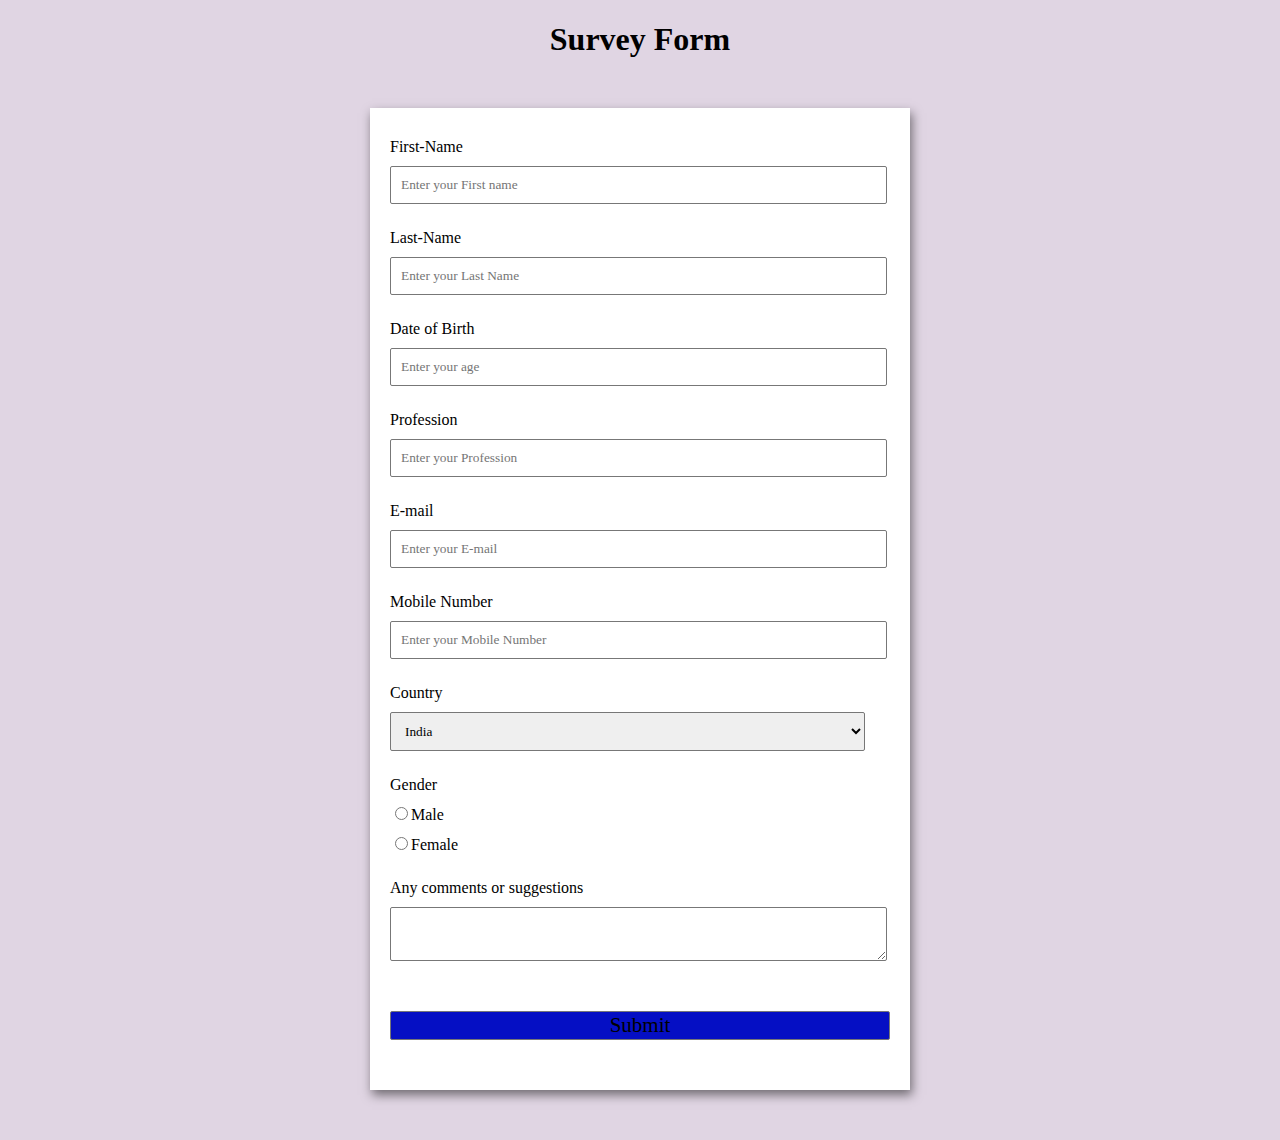
<file: index.html>
<!DOCTYPE html>
<html lang="en">
<head>
	<meta charset="UTF-8">
	<meta http-equiv="X-UA-Compatible"
		content="IE=edge">
	<meta name="viewport"
		content="width=device-width, initial-scale=1.0">
	<title>
		Build a Survey Form using HTML and CSS
	</title>

	<style>

		/* Styling the Body element i.e. Color, 
		Font, Alignment */ 
		body {
			background-color: #e0d5e3;
			font-family: Verdana;
			text-align: center;
		}

		/* Styling the Form (Color, Padding, Shadow) */
		form {
			background-color: #fff;
			max-width: 500px;
			margin: 50px auto;
			padding: 30px 20px;
			box-shadow: 2px 5px 10px rgba(0, 0, 0, 0.5);
		}

		/* Styling form-control Class */
		.form-control {
			text-align: left;
			margin-bottom: 25px;
		}

		/* Styling form-control Label */ 
		.form-control label {
			display: block;
			margin-bottom: 10px;
		}

		/* Styling form-control input, 
		select, textarea */
		.form-control input,
		.form-control select,
		.form-control textarea {
			border: 1px solid #777;
			border-radius: 2px;
			font-family: inherit;
			padding: 10px;
			display: block;
			width: 95%;
		}

		/* Styling form-control Radio 
		button and Checkbox */
		.form-control input[type="radio"],
		.form-control input[type="checkbox"] {
			display: inline-block;
			width: auto;
		}

		/* Styling Button */
		button {
			background-color: #050fc4;
			border: 1px solid #777;
			border-radius: 2px;
			font-family: inherit;
			font-size: 21px;
			display: block;
			width: 100%;
			margin-top: 50px;
			margin-bottom: 20px;
		}
	</style>
</head>

<body>
	<h1>Survey Form</h1>

	<!-- Create Form -->
	<form id="form">

		<!-- Details -->
		<div class="form-control">
			<label for="name" id="label-name">
				First-Name
			</label>

			<!-- Input Type Text -->
			<input type="text"
				id="name"
				placeholder="Enter your First name" />
		</div>

		<div class="form-control">
			<label for="email" id="label-email">
				Last-Name
			</label>

			<!-- Input Type Email-->
			<input type="email"
				id="email"
				placeholder="Enter your Last Name" />
		</div>

		<div class="form-control">
			<label for="age" id="label-age">
				Date of Birth
			</label>
            

			<!-- Input Type Text -->
			<input type="text"
				id="age"
				placeholder="Enter your age" />
		</div>
        <div class="form-control">
			<label for="email" id="label-email">
				Profession
			</label>

			<!-- Input Type Email-->
			<input type="email"
				id="email"
				placeholder="Enter your Profession" />
		</div>
        <div class="form-control">
			<label for="email" id="label-email">
				E-mail
			</label>

			<!-- Input Type Email-->
			<input type="email"
				id="email"
				placeholder="Enter your E-mail" />
		</div>
        <div class="form-control">
			<label for="email" id="label-email">
				Mobile Number
			</label>

			<!-- Input Type Email-->
			<input type="email"
				id="email"
				placeholder="Enter your Mobile Number" />
		</div>

		<div class="form-control">
			<label for="role" id="label-role">
				Country
			</label>
			
			<!-- Dropdown options -->
			<select name="role" id="role">
				<option value="student">India</option>
				<option value="intern">China</option>
				<option value="professional">
					America
				</option>
				<option value="other">Other</option>
			</select>
		</div>

		<div class="form-control">
			<label>
				Gender
			</label>

			<!-- Input Type Radio Button -->
			<label for="recommed-1">
				<input type="radio"
					id="recommed-1"
					name="recommed">Male</input>
			</label>
			<label for="recommed-2">
				<input type="radio"
					id="recommed-2"
					name="recommed">Female</input>
			
		</div>

		
		<div class="form-control">
			<label for="comment">
				Any comments or suggestions
			</label>

			<!-- multi-line text input control -->
			<textarea name="comment" id="comment"
				placeholder="Enter your comment here">
			</textarea>
		</div>

		<!-- Multi-line Text Input Control -->
		<button type="submit" value="submit">
			Submit
		</button>
	</form>
</body>
</html>
</file>
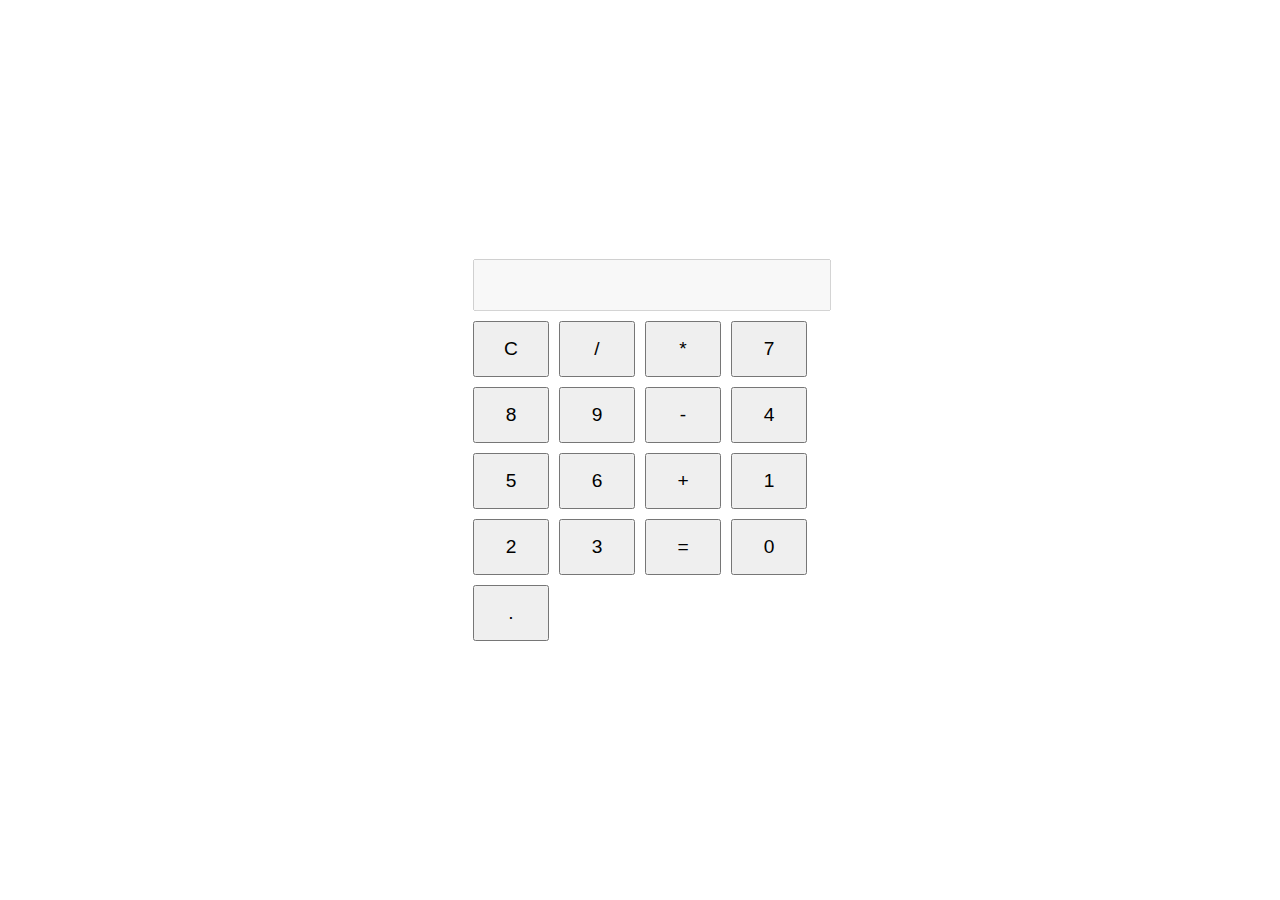
<file: Calculator/index.html>
<!DOCTYPE html>
<html lang="en">
<head>
    <meta charset="UTF-8">
    <meta name="viewport" content="width=device-width, initial-scale=1.0">
    <title>Basic Calculator</title>
    <link rel="stylesheet" href="style.css">
</head>
<body>
    <div class="calculator">
        <input type="text" id="display" disabled>
        <div class="buttons">
            <button onclick="clearDisplay()">C</button>
            <button onclick="appendToDisplay('/')">/</button>
            <button onclick="appendToDisplay('*')">*</button>
            <button onclick="appendToDisplay('7')">7</button>
            <button onclick="appendToDisplay('8')">8</button>
            <button onclick="appendToDisplay('9')">9</button>
            <button onclick="appendToDisplay('-')">-</button>
            <button onclick="appendToDisplay('4')">4</button>
            <button onclick="appendToDisplay('5')">5</button>
            <button onclick="appendToDisplay('6')">6</button>
            <button onclick="appendToDisplay('+')">+</button>
            <button onclick="appendToDisplay('1')">1</button>
            <button onclick="appendToDisplay('2')">2</button>
            <button onclick="appendToDisplay('3')">3</button>
            <button onclick="calculateResult()">=</button>
            <button onclick="appendToDisplay('0')">0</button>
            <button onclick="appendToDisplay('.')">.</button>
        </div>
    </div>
    <script src="script.js"></script>
</body>
</html>
</file>
<file: Calculator/style.css>
body {
    display: flex;
    align-items: center;
    justify-content: center;
    height: 100vh;
    margin: 0;
}

.calculator {
    text-align: center;
}

#display {
    width: 100%;
    margin-bottom: 10px;
    padding: 10px;
    font-size: 1.5em;
}

.buttons {
    display: grid;
    grid-template-columns: repeat(4, 1fr);
    gap: 10px;
}

button {
    padding: 15px;
    font-size: 1.2em;
    cursor: pointer;
}
</file>
